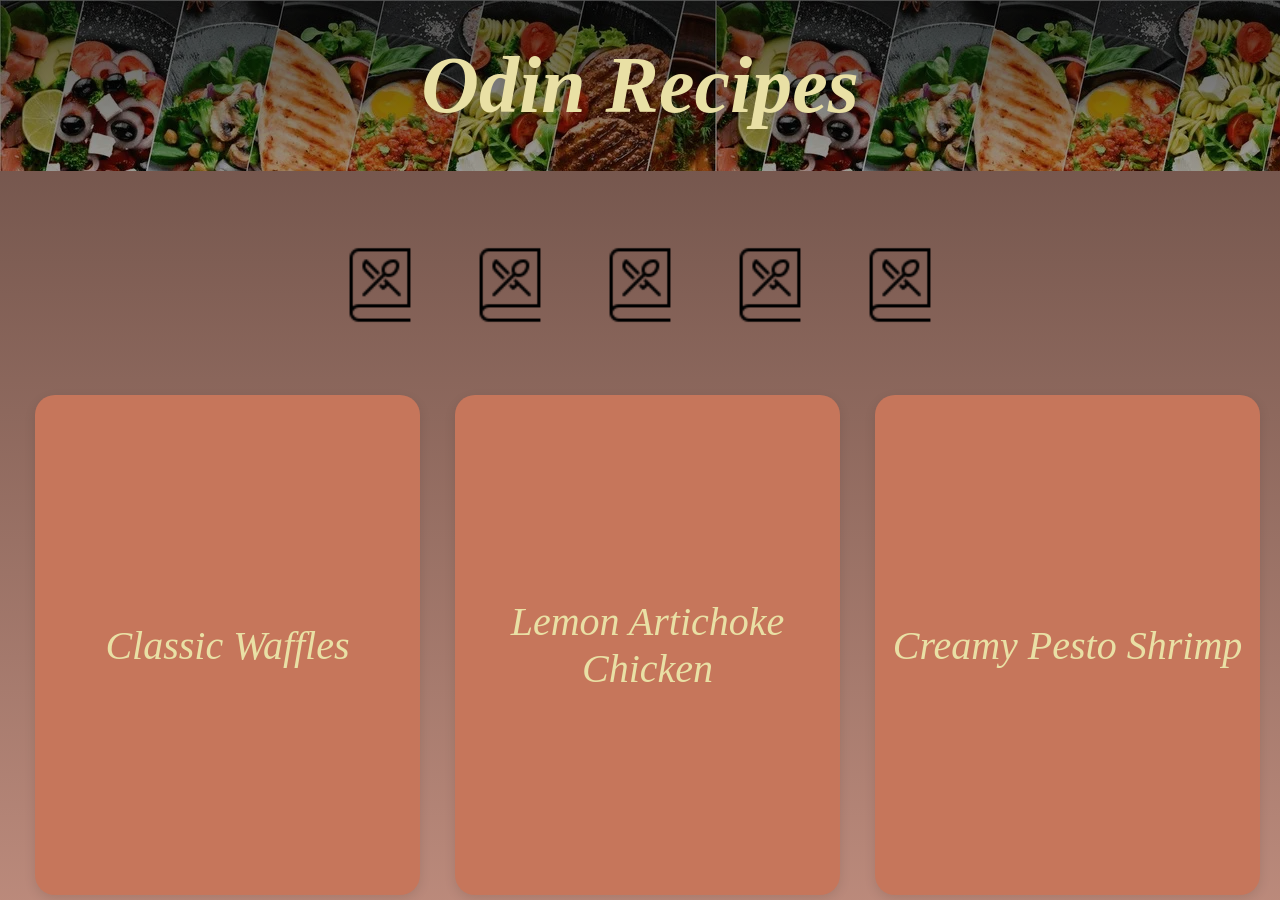
<file: index.html>
<!DOCTYPE html>
<html lang="en">
<head>
    <meta charset="UTF-8">
    <meta name="viewport" content="width=device-width, initial-scale=1.0">
    <title>Odin-Recipes</title>
    <link rel="stylesheet" href="styles.css">
</head>
<body>
    <h1>Odin Recipes</h1>
    <div class="icons">
        <img src="./recipes/icons8-recipe-50.png" alt="icon" style="height: 80px; width: auto;">
        <img src="./recipes/icons8-recipe-50.png" alt="icon" style="height: 80px; width: auto;">
        <img src="./recipes/icons8-recipe-50.png" alt="icon" style="height: 80px; width: auto;">
        <img src="./recipes/icons8-recipe-50.png" alt="icon" style="height: 80px; width: auto;">
        <img src="./recipes/icons8-recipe-50.png" alt="icon" style="height: 80px; width: auto;">
    </div>
    <div class="contents">
        <a class="waffle float" href="./recipes/waffles.html">Classic Waffles</a>
        <a class="chicken float" href="./recipes/Lemon-Artichoke-Chicken.html">Lemon Artichoke Chicken</a>
        <a class="shrimp float" href="./recipes/Creamy-Pesto-Shrimp.html">Creamy Pesto Shrimp</a>

    </div>
    </body>
</html>
</file>
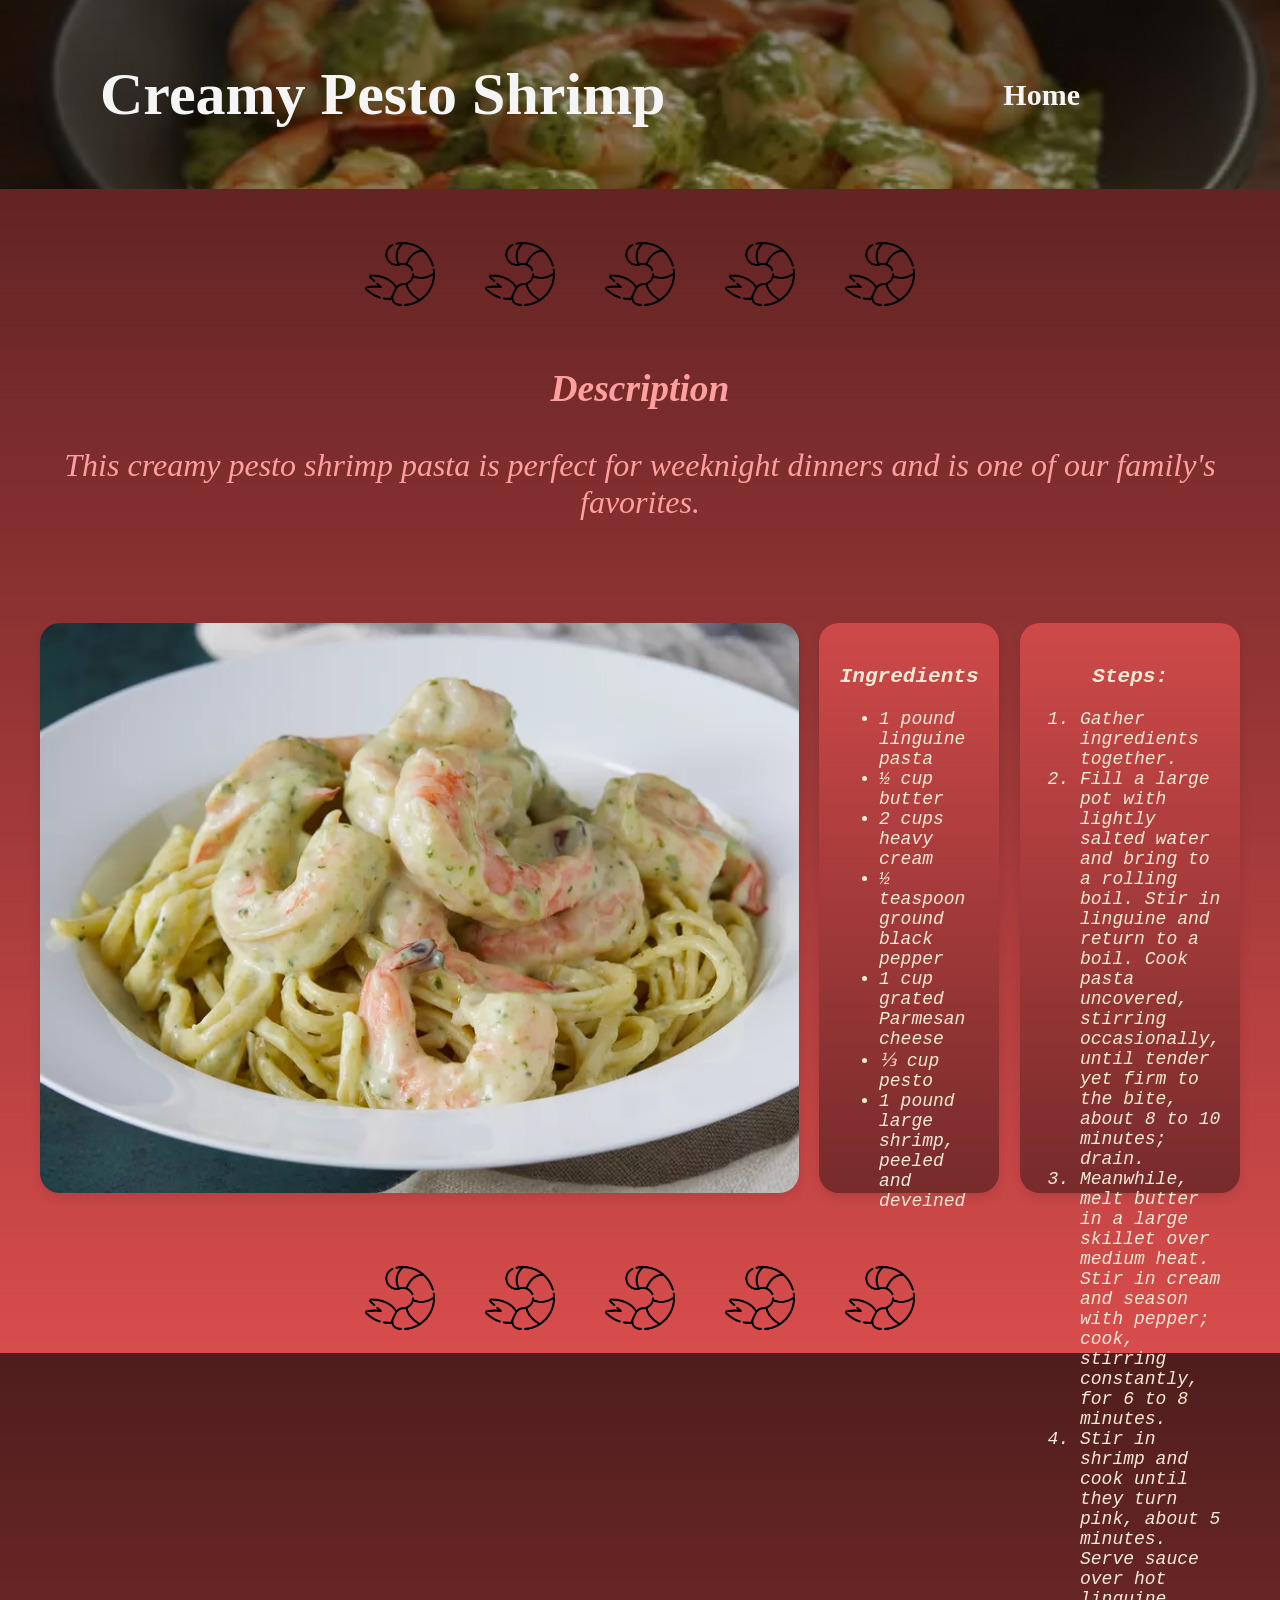
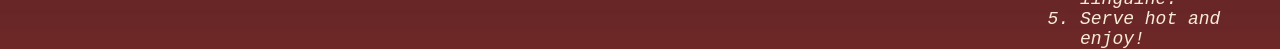
<file: recipes/Creamy-Pesto-Shrimp.html>
<!DOCTYPE html>
<html lang="en">
<head>
    <meta charset="UTF-8">
    <meta name="viewport" content="width=device-width, initial-scale=1.0">
    <title>Creamy-Pesto-Shrimp</title>
    <link rel="stylesheet" href="./recipe-styles-shrimp.css">
</head>
<body>
    <div class="navbar">
        <h1>Creamy Pesto Shrimp</h1>
        <a href="../index.html">Home</a>
    </div>
    <div class="top">
        <img src="./shrimp_590885.png" alt="shrimp" style="height: 70px;width: auto;">
        <img src="./shrimp_590885.png" alt="shrimp" style="height: 70px;width: auto;">
        <img src="./shrimp_590885.png" alt="shrimp" style="height: 70px;width: auto;">
        <img src="./shrimp_590885.png" alt="shrimp" style="height: 70px;width: auto;">
        <img src="./shrimp_590885.png" alt="shrimp" style="height: 70px;width: auto;">
    </div>
    
    <div class="desc">
        <h3>Description</h3>
        <p>This creamy pesto shrimp pasta is perfect for weeknight dinners and is one of our family's favorites.</p>
    </div>

    <div class="content">
        <img class="image" src="./11808-creamy-pesto-shrimp-ddmfs-beauty-1560-4x3-f45231b50a62405cb7649367f3fc433e.webp" alt="Waffle image">
        
        <div class="content1">
            <h3>Ingredients</h3>
            <ul>
                <li>1 pound linguine pasta</li>
                <li>½ cup butter</li>
                <li>2 cups heavy cream</li>
                <li>½ teaspoon ground black pepper</li>
                <li>1 cup grated Parmesan cheese</li>
                <li>⅓ cup pesto</li>
                <li>1 pound large shrimp, peeled and deveined</li>
            </ul>
        </div>
        <div class="content2">
            <h3>Steps:</h3>
            <ol>
                <li>Gather ingredients together.</li>
                <li>Fill a large pot with lightly salted water and bring to a rolling boil. Stir in linguine and return to a boil. Cook pasta uncovered, stirring occasionally, until tender yet firm to the bite, about 8 to 10 minutes; drain.</li>
                <li>Meanwhile, melt butter in a large skillet over medium heat. Stir in cream and season with pepper; cook, stirring constantly, for 6 to 8 minutes.</li>
                <li>Stir in shrimp and cook until they turn pink, about 5 minutes. Serve sauce over hot linguine.</li>
                <li>Serve hot and enjoy!</li>
            </ol>
        </div>
        
    </div>
    <div class="footer">
        <img src="./shrimp_590885.png" alt="shrimp" style="height: 70px;width: auto;">
        <img src="./shrimp_590885.png" alt="shrimp" style="height: 70px;width: auto;">
        <img src="./shrimp_590885.png" alt="shrimp" style="height: 70px;width: auto;">
        <img src="./shrimp_590885.png" alt="shrimp" style="height: 70px;width: auto;">
        <img src="./shrimp_590885.png" alt="shrimp" style="height: 70px;width: auto;">
    </div>
    
</body>
</html>
</file>
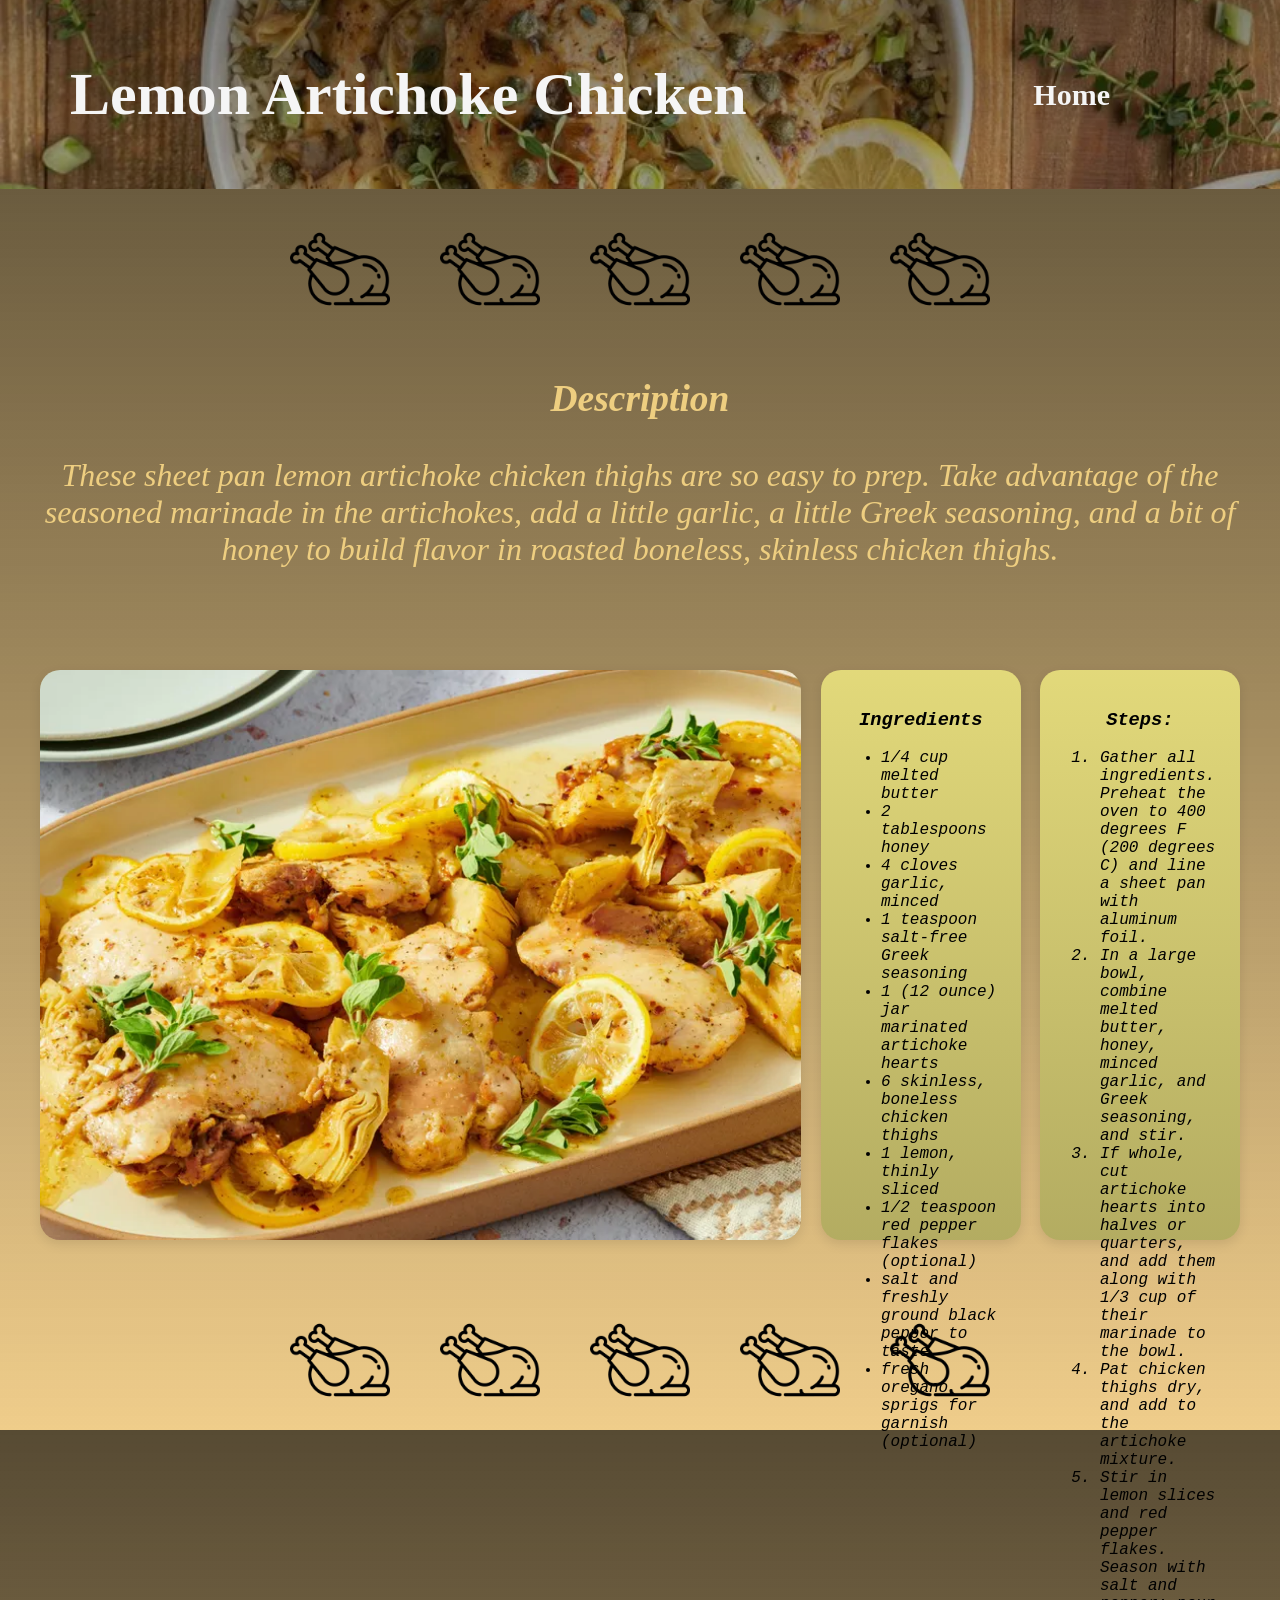
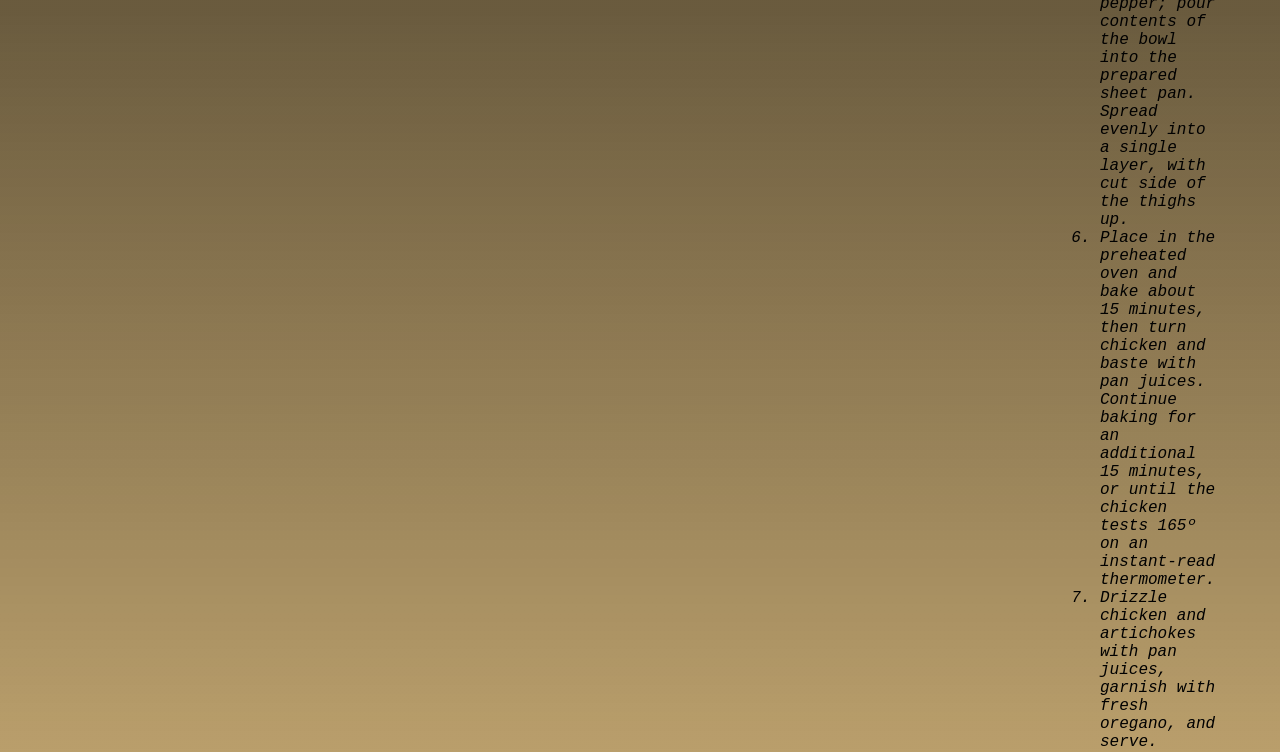
<file: recipes/Lemon-Artichoke-Chicken.html>
<!DOCTYPE html>
<html lang="en">
<head>
    <meta charset="UTF-8">
    <meta name="viewport" content="width=device-width, initial-scale=1.0">
    <title>Lemon-Artichoke-Chicken</title>
    <link rel="stylesheet" href="recipe-styles-chicken.css">
</head>
<body>
    <div class="navbar header">
        <h1>Lemon Artichoke Chicken</h1>
        <a href="../index.html">Home</a>
    </div>
    <div class="top">
        <img src="./roast-chicken_385174.png" alt="chicken icon" style="width: 100px; height: 100px;">
        <img src="./roast-chicken_385174.png" alt="chicken icon" style="width: 100px; height: 100px;">
        <img src="./roast-chicken_385174.png" alt="chicken icon" style="width: 100px; height: 100px;">
        <img src="./roast-chicken_385174.png" alt="chicken icon" style="width: 100px; height: 100px;">
        <img src="./roast-chicken_385174.png" alt="chicken icon" style="width: 100px; height: 100px;">
    </div>
    <div class="desc">
        <h3>Description</h3>
        <p>These sheet pan lemon artichoke chicken thighs are so easy to prep. Take advantage of the seasoned marinade in the artichokes, add a little garlic, a little Greek seasoning, and a bit of honey to build flavor in roasted boneless, skinless chicken thighs.</p>
    
    </div>
    <div class="content">
        <img class="image" src="./11784655-sheet-pan-lemon-artichoke-chicken-thighs-recipe-VAT-Beauty-4x3-ef8276cba24c4736a8aac7384057fabf.webp" alt="Waffle image">
        <div class="content1">
            <h3>Ingredients</h3>
            <ul>
                <li>1/4 cup melted butter</li>
                <li>2 tablespoons honey</li>
                <li>4 cloves garlic, minced</li>
                <li>1 teaspoon salt-free Greek seasoning</li>
                <li>1 (12 ounce) jar marinated artichoke hearts</li>
                <li>6 skinless, boneless chicken thighs</li>
                <li>1 lemon, thinly sliced</li>
                <li>1/2 teaspoon red pepper flakes (optional)</li>
                <li>salt and freshly ground black pepper to taste</li>
                <li>fresh oregano sprigs for garnish (optional)</li>
            </ul>
        </div>
        
        <div class="content2">
            <h3>Steps:</h3>
            <ol>
                <li>Gather all ingredients. Preheat the oven to 400 degrees F (200 degrees C) and line a sheet pan with aluminum foil.</li>
                <li>In a large bowl, combine melted butter, honey, minced garlic, and Greek seasoning, and stir.</li>
                <li>If whole, cut artichoke hearts into halves or quarters, and add them along with 1/3 cup of their marinade to the bowl.</li>
                <li>Pat chicken thighs dry, and add to the artichoke mixture.</li>
                <li>Stir in lemon slices and red pepper flakes. Season with salt and pepper; pour contents of the bowl into the prepared sheet pan. Spread evenly into a single layer, with cut side of the thighs up.</li>
                <li>Place in the preheated oven and bake about 15 minutes, then turn chicken and baste with pan juices. Continue baking for an additional 15 minutes, or until the chicken tests 165º on an instant-read thermometer.</li>
                <li>Drizzle chicken and artichokes with pan juices, garnish with fresh oregano, and serve.</li>
            </ol>
        </div>
            
        
    </div>
        
    <div class="footer">
        <img src="./roast-chicken_385174.png" alt="chicken icon" style="width: 100px; height: 100px;">
        <img src="./roast-chicken_385174.png" alt="chicken icon" style="width: 100px; height: 100px;">
        <img src="./roast-chicken_385174.png" alt="chicken icon" style="width: 100px; height: 100px;">
        <img src="./roast-chicken_385174.png" alt="chicken icon" style="width: 100px; height: 100px;">
        <img src="./roast-chicken_385174.png" alt="chicken icon" style="width: 100px; height: 100px;">
        
    </div>
</body>
</html>
</file>
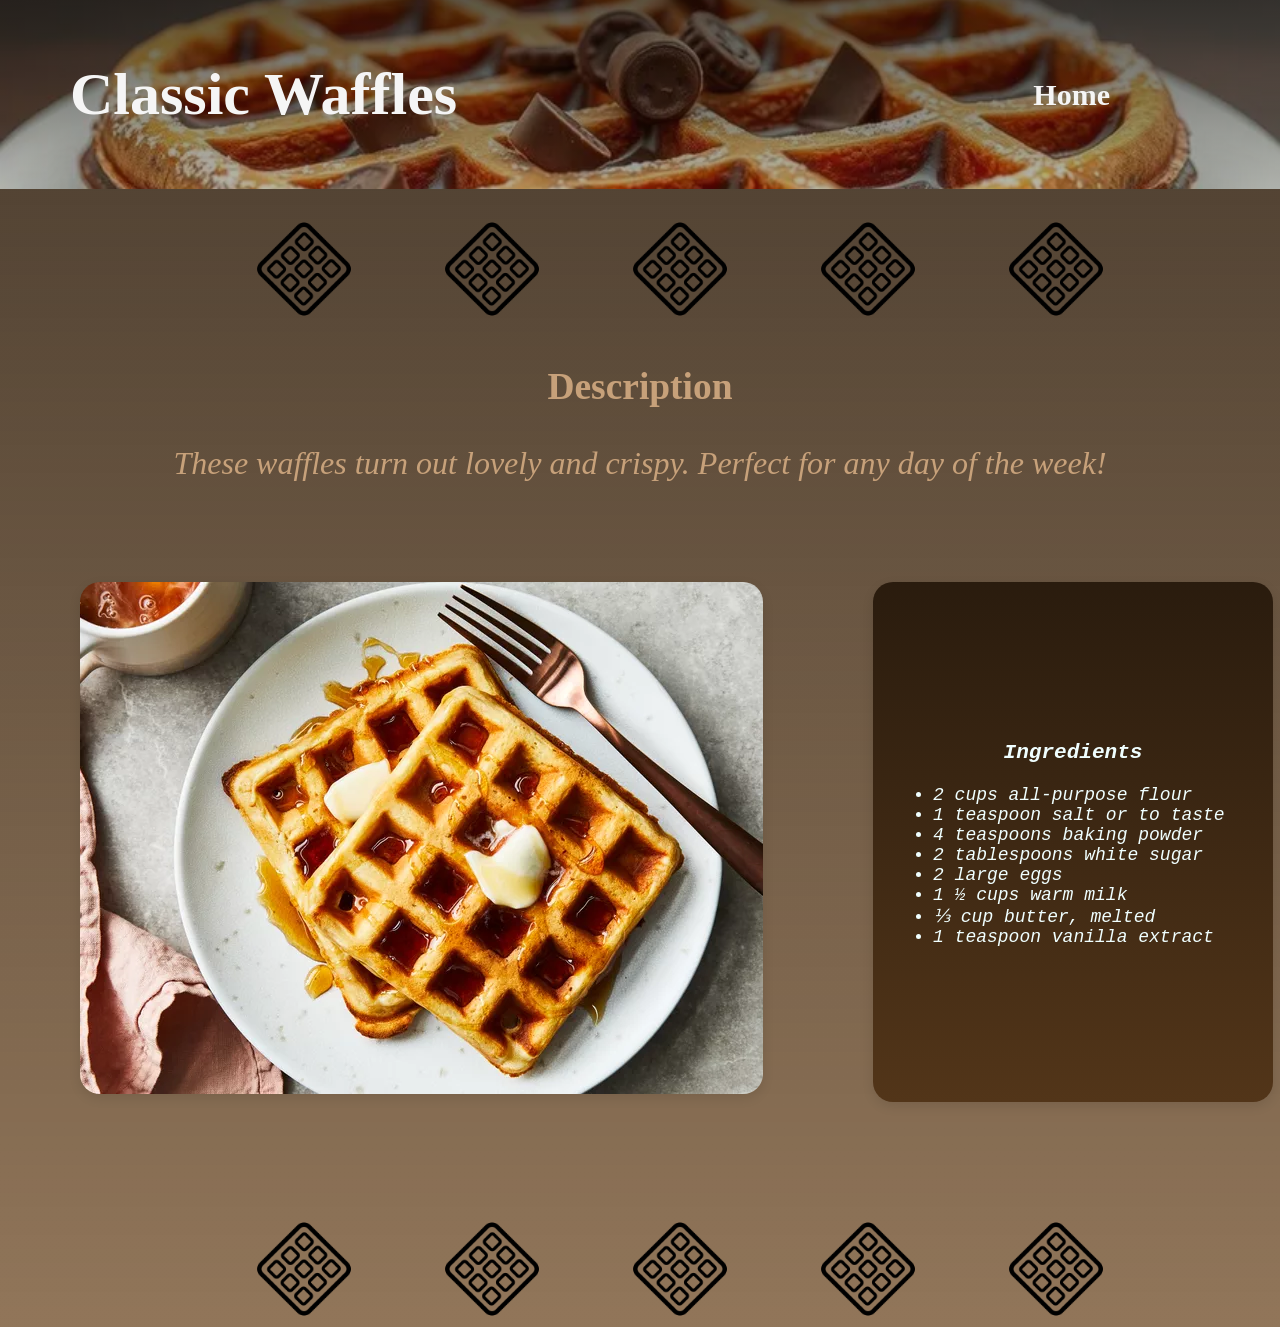
<file: recipes/waffles.html>
<!DOCTYPE html>
<html lang="en">
<head>
    <meta charset="UTF-8">
    <meta name="viewport" content="width=device-width, initial-scale=1.0">
    <title>Waffles</title>
    <link rel="stylesheet" href="recipe-styles-waffles.css">
</head>
<body class="waffles">
    <div class="header navbar">
        <h1>Classic Waffles</h1>
        <a href="../index.html">Home</a>
    </div>

    <div class="content">
        <img src="./breakfast_16078716.png" alt="home icon" style="width: 100px; height: 100px;" />   
        <img src="./breakfast_16078716.png" alt="home icon" style="width: 100px; height: 100px;" />   
        <img src="./breakfast_16078716.png" alt="home icon" style="width: 100px; height: 100px;" />   
        <img src="./breakfast_16078716.png" alt="home icon" style="width: 100px; height: 100px;" />   
        <img src="./breakfast_16078716.png" alt="home icon" style="width: 100px; height: 100px;" />   
        <h3 >Description</h3>
        <p >These waffles turn out lovely and crispy. Perfect for any day of the week! </p>

    </div>
    <div class="main-content">
        <div class="content1">
            <img src="./20513-classic-waffles-mfs-025-4x3-81c0f0ace44d480ca69dd5f2c949731a.webp" alt="Waffle image">
            
        </div>
        <div class="content2">
            <div class="inside-content1">
                <h3 >Ingredients</h3>
                <ul>
                    <li>2 cups all-purpose flour</li>
                    <li>1 teaspoon salt or to taste</li>
                    <li>4 teaspoons baking powder</li>
                    <li>2 tablespoons white sugar</li>
                    <li>2 large eggs</li>
                    <li>1 ½ cups warm milk</li>
                    <li>⅓ cup butter, melted</li>
                    <li>1 teaspoon vanilla extract</li>
                </ul>
            </div>
            

            <div class="inside-content2">
                <h3>Steps:</h3>
                <ol>
                    <li>Gather all ingredients</li>
                    <li>Mix flour, salt, baking powder, and sugar together in a large bowl; set aside. Preheat waffle iron to desired temperature.</li>
                    <li>Beat eggs in a separate bowl; stir in milk, butter, and vanilla.</li>
                    <li>Pour milk mixture into flour mixture; beat until blended.</li>
                    <li>Ladle batter into a preheated waffle iron.</li>
                    <li>Cook waffles until golden and crisp.</li>
                    <li>Serve immediately and enjoy!</li>
                </ol>
            </div>
            
        </div>

    </div>
    <div class="content footer">
        <img src="./breakfast_16078716.png" alt="home icon" style="width: 100px; height: 100px;" />   
        <img src="./breakfast_16078716.png" alt="home icon" style="width: 100px; height: 100px;" />   
        <img src="./breakfast_16078716.png" alt="home icon" style="width: 100px; height: 100px;" />   
        <img src="./breakfast_16078716.png" alt="home icon" style="width: 100px; height: 100px;" />   
        <img src="./breakfast_16078716.png" alt="home icon" style="width: 100px; height: 100px;" />   
    </div>
            
</body>
</html>
</file>
<file: styles.css>
*{
    box-sizing: border-box;
}
body{
    margin: 0;
    background: 
    linear-gradient(rgba(3, 3, 3, 0.534), rgba(3, 3, 3, 0.137)),
    #d89f8e;
    min-height: 100vh;
}
h1{
    background: linear-gradient(rgba(3, 3, 3, 0.664), rgba(3, 3, 3, 0.384)),
    url("./recipes/background-food-dishes-snacks-photo-260nw-2490284945.webp");
    padding: 40px;
    margin-top: 0;
    margin-left: auto;
    margin-right: auto;
    text-align: center;
    font-family: 'Times New Roman', Times, serif;
    font-size: 80px;
    font-style: italic;
    color: 	#e9e0a5;
}

a{
    display: inline-block;
    color: #e9e0a5;
    margin-left: 15px;
    width: 500px; 
    height: 500px;  
    align-content: center;
    text-align: center;
    border-radius: 20px;
    font-weight: 200px;
    font-style: italic;
    font-size: 40px;
    text-decoration: none;
    background-color: 	#c6765b;
    

}

.contents{
    display: flex;
    justify-content: space-between; /* Spreads them out evenly */
    align-items: stretch;           /* Forces all children to have the same height */
    gap: 20px;  
    margin-left: 20px;
    margin-right: 20px;
    
    
}
.float{
    box-shadow: 0 4px 12px rgba(0, 0, 0, 0.1);
    transition: transform 0.3s ease, box-shadow 0.3s ease;
    will-change: transform, box-shadow;
    
}
.float:hover{
    transform: translateY(-8px);
    box-shadow: 0 15px 40px rgba(0, 0, 0, 0.15);
    
}

.icons{
    display: flex;
    justify-content: center;
    padding: 20px;
    gap: 50px;
    margin-bottom: 50px;
    
}
.icons img{
    text-shadow: 0 4px 12px rgba(0, 0, 0, 0.1);
    transition: transform 0.3s ease, box-shadow 0.3s ease;
    will-change: transform, box-shadow;
}

.icons img:hover{
    transform: translateY(-8px);
    text-shadow: 0 15px 40px rgba(0, 0, 0, 0.15);
}
</file>
<file: recipes/recipe-styles-shrimp.css>
*{
    box-sizing: border-box;
}
body{
    background: 
    linear-gradient(rgba(3, 3, 3, 0.658), rgba(3, 3, 3, 0.041)),
     #e14f4f ;
    margin: 0px;
    min-height: 100vh;
}

.navbar{
    
    display: flex;
    justify-content: space-between; /* Pushes the h1 to the left and link to the right */
    align-items: center;            /* Centers them vertically */
    padding: 20px 50px;             /* 20px top/bottom, 50px left/right */
    
    background-image: 
        linear-gradient(rgba(3, 3, 3, 0.493), rgba(3, 3, 3, 0.322)),
        url('./Creamy-Pesto-Shrimp02-1024x559.webp');
    background-size: cover;
    background-position: center;
    background-repeat: no-repeat;
}
.header{
    display: flex;
    margin-bottom: 30px;
    padding: 20px;
    align-items: center;
}

h1{
    color: whitesmoke;
    font-size: 60px;
    text-align: left;
    padding-left: 50px;
}
a{
    text-decoration: none;
    color: whitesmoke;
    margin-left: auto;
    padding-right: 150px;
    font-size: 30px;
    font-weight: 700;
}



/* 1. Make sure the direct parent is a flex container */
.content {
    display: flex;
    justify-content: space-between; /* Spreads them out evenly */
    align-items: stretch;           /* Forces all children to have the same height */
    gap: 20px;                      /* Replaces messy individual margins with uniform spacing */
    margin-bottom: 25px;
    font-family: 'Courier New', Courier, monospace;
    font-style: italic;
    padding: 0 20px;                /* Adds spacing on the sides of the row */
    font-size: large;
    margin-left: 20px;
    margin-right: 20px;
}

/* 2. Target the cards directly so they share the same base styling */
.content1, .content2, .image {
    flex: 1;                        /* Forces all 3 items to take up equal width */
    height: 570px;                  /* Give them all the exact same height */
    object-fit: cover;              /* Prevents the img from distorting at this height */
    
    background: linear-gradient(rgba(3, 3, 3, 0.082), rgba(3, 3, 3, 0.479)), #e14f4f ;
    border-radius: 20px;
    box-shadow: 0 4px 12px rgba(0, 0, 0, 0.1);
    transition: transform 0.3s ease, box-shadow 0.3s ease;
    will-change: transform, box-shadow;
    
    /* Remove the conflicting individual margins */
    margin: 0; 
}

/* 3. Combined hover effect for efficiency */
.content1:hover, .content2:hover, .image:hover {
    transform: translateY(-8px);
    box-shadow: 0 15px 40px rgba(0, 0, 0, 0.15);
}

.content1,.content2{
    padding: 20px;
    align-content: center;
    color: antiquewhite;
}
.content1 h3, .content2 h3{
    text-align: center;
}
.desc{
    display: block;
    text-align: center;
    font-style: italic;
    font-size: xx-large;
    margin-bottom: 50px;
    color: #ff9f9f;
    padding: 20px;
}
.top{
    display: flex;
    justify-content: center;
    gap: 50px;
    margin-top: 50px;
    
}
.top img{
    text-shadow: 0 4px 12px rgba(0, 0, 0, 0.1);
    transition: transform 0.3s ease, box-shadow 0.3s ease;
    will-change: transform, box-shadow;
}

.top img:hover{
    transform: translateY(-8px);
    text-shadow: 0 15px 40px rgba(0, 0, 0, 0.15);
}
.footer img{
    text-shadow: 0 4px 12px rgba(0, 0, 0, 0.1);
    transition: transform 0.3s ease, box-shadow 0.3s ease;
    will-change: transform, box-shadow;
    
}

.footer img:hover{
    transform: translateY(-8px);
    text-shadow: 0 15px 40px rgba(0, 0, 0, 0.15);
}

.footer{
    display: flex;
    justify-content: center;
    padding: 20px;
    gap: 50px;
    margin-top: 50px;
}
</file>
<file: recipes/recipe-styles-chicken.css>
*{
    box-sizing: border-box;
}
body{
    background: 
    linear-gradient(rgba(3, 3, 3, 0.658), rgba(3, 3, 3, 0.041)),
    #f9d590;
    margin: 0px;
    min-height: 100vh;
}

.navbar{
    
    background-image: 
        linear-gradient(rgba(3, 3, 3, 0.493), rgba(3, 3, 3, 0.322)),
        url('./Lemon-Artichoke-Chicken_v2-1-of-1-scaled-e1753725798746.webp');
    background-size: cover;
    background-position: center;
    background-repeat: no-repeat;
}
.header{
    display: flex;
    margin-bottom: 30px;
    padding: 20px;
    align-items: center;
}

h1{
    color: whitesmoke;
    font-size: 60px;
    text-align: left;
    padding-left: 50px;
}
a{
    text-decoration: none;
    color: whitesmoke;
    margin-left: auto;
    padding-right: 150px;
    font-size: 30px;
    font-weight: 700;
}



/* 1. Make sure the direct parent is a flex container */
.content {
    display: flex;
    justify-content: space-between; /* Spreads them out evenly */
    align-items: stretch;           /* Forces all children to have the same height */
    gap: 20px;                      /* Replaces messy individual margins with uniform spacing */
    margin-bottom: 25px;
    font-family: 'Courier New', Courier, monospace;
    font-style: italic;
    padding: 0 20px;                /* Adds spacing on the sides of the row */

    margin-left: 20px;
    margin-right: 20px;
}

/* 2. Target the cards directly so they share the same base styling */
.content1, .content2, .image {
    flex: 1;                        /* Forces all 3 items to take up equal width */
    height: 570px;                  /* Give them all the exact same height */
    object-fit: cover;              /* Prevents the img from distorting at this height */
    
    background: linear-gradient(rgba(3, 3, 3, 0.082), rgba(3, 3, 3, 0.274)), #f6ec85;
    border-radius: 20px;
    box-shadow: 0 4px 12px rgba(0, 0, 0, 0.1);
    transition: transform 0.3s ease, box-shadow 0.3s ease;
    will-change: transform, box-shadow;
    
    /* Remove the conflicting individual margins */
    margin: 0; 
}

/* 3. Combined hover effect for efficiency */
.content1:hover, .content2:hover, .image:hover {
    transform: translateY(-8px);
    box-shadow: 0 15px 40px rgba(0, 0, 0, 0.15);
}

.content1,.content2{
    padding: 20px;
    align-content: center;
}
.content1 h3, .content2 h3{
    text-align: center;
}
.desc{
    display: block;
    text-align: center;
    font-style: italic;
    font-size: xx-large;
    margin-bottom: 50px;
    color: #eece80;
    padding: 20px;
}
.top{
    display: flex;
    justify-content: center;
    gap: 50px;
    
}
.top img{
    text-shadow: 0 4px 12px rgba(0, 0, 0, 0.1);
    transition: transform 0.3s ease, box-shadow 0.3s ease;
    will-change: transform, box-shadow;
}

.top img:hover{
    transform: translateY(-8px);
    text-shadow: 0 15px 40px rgba(0, 0, 0, 0.15);
}
.footer img{
    text-shadow: 0 4px 12px rgba(0, 0, 0, 0.1);
    transition: transform 0.3s ease, box-shadow 0.3s ease;
    will-change: transform, box-shadow;
    
}

.footer img:hover{
    transform: translateY(-8px);
    text-shadow: 0 15px 40px rgba(0, 0, 0, 0.15);
}

.footer{
    display: flex;
    justify-content: center;
    padding: 20px;
    gap: 50px;
    margin-top: 50px;
}
</file>
<file: recipes/recipe-styles-waffles.css>
*{
    box-sizing: border-box;  
}

/* WAFFLES */
body{
    background: 
    linear-gradient(rgba(3, 3, 3, 0.644), rgba(3, 3, 3, 0.274)),
    #c7a17a;
    margin: 0px;
    min-height: 100vh;
}

.navbar {
    background-image: 
        linear-gradient(rgba(3, 3, 3, 0.644), rgba(3, 3, 3, 0.274)),
        url('./delicious-waffle-topped-with-chocolate-chips-and-dusted-with-powdered-sugar-on-a-simple-plate-photo.webp');
    background-size: cover;
    background-position: center;
    background-repeat: no-repeat;
}   

.header{
    display: flex;
    margin-bottom: 30px;
    padding: 20px;
    align-items: center;
}

h1{
    color: whitesmoke;
    font-size: 60px;
    text-align: left;
    padding-left: 50px;
}
a{
    text-decoration: none;
    color: whitesmoke;
    margin-left: auto;
    padding-right: 150px;
    font-size: 30px;
    font-weight: 700;
}

a:hover{
    transform: translateY(-8px);
    text-shadow: 5px 5px rgba(0, 0, 0, 0.15);
}

.main-content{
    display: flex;
    margin-bottom: 25px;
    font-family: 'Courier New', Courier, monospace;
    font-style: italic;
}
/* .content1{
    display: flex;
    
}

.content{
    background-color: 	#a99265;
    padding: 30px;
    margin-left: auto;
    margin-right: 150px;
    border-radius: 20px;
    font-size: 20px;
} */
img{
    margin-left: 80px;
    border-radius: 20px;
    box-shadow: 0 4px 12px rgba(0, 0, 0, 0.1);
    transition: transform 0.3s ease, box-shadow 0.3s ease;
    will-change: transform, box-shadow;
}

img:hover{
    transform: translateY(-8px);
    box-shadow: 0 15px 40px rgba(0, 0, 0, 0.15);
}


.content2{
    display: flex;
    height: 512px;
    width: auto;
    color: azure;
    
}

.inside-content2{
    display: block;
    margin-left: auto;
    width: 400px;
    font-size: large;
    background:
    linear-gradient(rgba(3, 3, 3, 0.644), rgba(3, 3, 3, 0.274)),
     #704821;
    border-radius: 20px;
    padding: 20px;
    align-content: center;
    box-shadow: 0 4px 12px rgba(0, 0, 0, 0.1);
    transition: transform 0.3s ease, box-shadow 0.3s ease;
    will-change: transform, box-shadow;
}

.inside-content1{
    display: block;
    width: 400px;
    margin-left: 110px;
    font-size: large;
    background:
    linear-gradient(rgba(3, 3, 3, 0.644), rgba(3, 3, 3, 0.274)),
     #704821;
    border-radius: 20px;
    margin-right: 90px;
    align-content: center;
    padding: 20px;
    box-shadow: 0 4px 12px rgba(0, 0, 0, 0.1);
    transition: transform 0.3s ease, box-shadow 0.3s ease;
    will-change: transform, box-shadow;
}

.inside-content1:hover{
    transform: translateY(-8px);
    box-shadow: 0 15px 40px rgba(0, 0, 0, 0.15);
}

.inside-content2:hover{
    transform: translateY(-8px);
    box-shadow: 0 15px 40px rgba(0, 0, 0, 0.15);
}

.content{
    text-align: center;
    margin-bottom: 100px;
    color: #c7a17a;
    font-size: xx-large;
    
}
.content p{
    font-style: italic;
}
.content img{
    border: none;
    box-shadow: none;
  
}

.inside-content1, .inside-content2 {
    min-height: 520px; /* Adjust this value so both cards match perfectly */
}

.inside-content1 h3, .inside-content2 h3{
    text-align: center;
}

.footer{
    margin-bottom: 0;
    margin-top: 120px;
}
</file>
